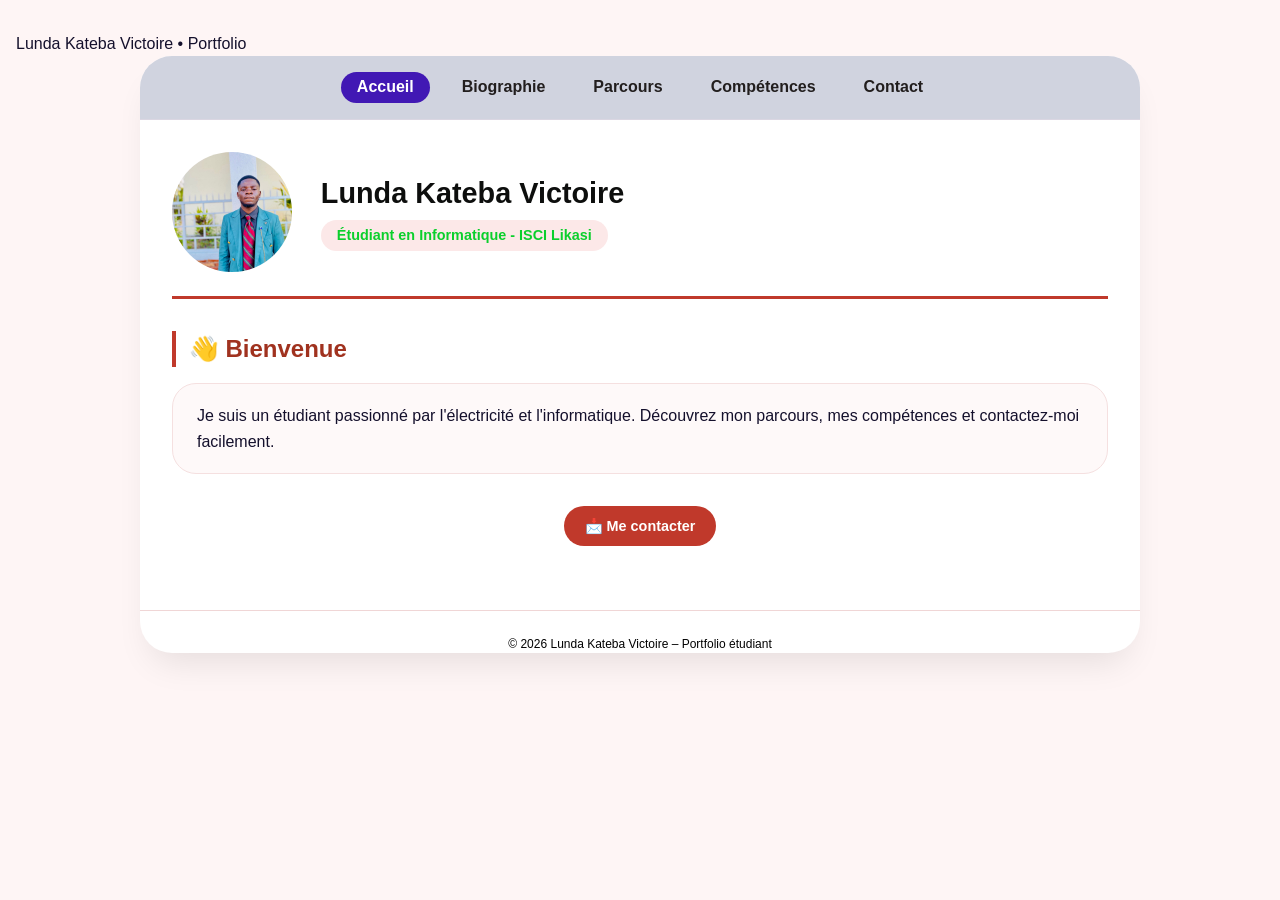
<file: index.html>
<!DOCTYPE html>
<html lang="fr">
<head>
    <meta charset="UTF-8">
    <meta name="viewport" content="width=device-width, initial-scale=1.0">
    <titlep>Lunda Kateba Victoire • Portfolio</title>
    <style>
        * {
            margin: 0;
            padding: 0;
            box-sizing: border-box;
        }
        body {
            background: #fef5f5;
            font-family: 'Inter', -apple-system, BlinkMacSystemFont, 'Segoe UI', Roboto, sans-serif;
            line-height: 1.5;
            padding: 2rem 1rem;
            color: #14102c;
        }
        .portfolio {
            max-width: 1000px;
            margin: 0 auto;
            background: white;
            border-radius: 32px;
            box-shadow: 0 20px 35px -12px rgba(0,0,0,0.1);
            overflow: hidden;
        }
        .inner {
            padding: 2rem;
        }
        /* Navigation */
        nav {
            background: #d0d3df;
            padding: 1rem 2rem;
            border-bottom: 1px solid #dad6e2;
            display: flex;
            flex-wrap: wrap;
            gap: 1rem;
            justify-content: center;
        }
        .nav-link {
            background: none;
            border: none;
            font-size: 1rem;
            font-weight: 600;
            padding: 0.4rem 1rem;
            border-radius: 40px;
            cursor: pointer;
            transition: 0.2s;
            font-family: inherit;
            color: #221e1e;
        }
        .nav-link:hover {
            background: #f0d6d6;
            color: #0b17b6;
        }
        .nav-link.active {
            background: #4118b4;
            color: white;
        }
        /* En-tête */
        .header {
            display: flex;
            align-items: center;
            gap: 1.8rem;
            flex-wrap: wrap;
            margin-bottom: 2rem;
            padding-bottom: 1.5rem;
            border-bottom: 3px solid #c0392b;
        }
        .photo {
            width: 120px;
            height: 120px;
            object-fit: cover;
            border-radius: 50%;
            border: 4px solid white;
            box-shadow: 0 8px 18px rgba(0,0,0,0.1);
            background: #fce8e8;
        }
        .title h1 {
            font-size: 1.8rem;
            font-weight: 700;
            color: #0d0e0d;
        }
        .badge {
            background: #fce8e8;
            color: #0bcf2c;
            padding: 0.3rem 1rem;
            border-radius: 40px;
            font-size: 0.9rem;
            font-weight: 600;
            display: inline-block;
            margin-top: 0.3rem;
        }
        /* Pages */
        .page {
            display: none;
        }
        .page.active-page {
            display: block;
        }
        .section-title {
            font-size: 1.5rem;
            font-weight: 600;
            color: #a0321f;
            margin: 1.5rem 0 1rem 0;
            border-left: 4px solid #c0392b;
            padding-left: 0.8rem;
        }
        .bio-text {
            background: #fef9f9;
            padding: 1.2rem 1.5rem;
            border-radius: 24px;
            border: 1px solid #f5e0e0;
            line-height: 1.6;
            font-size: 1rem;
        }
        .skills-wrapper {
            display: flex;
            flex-wrap: wrap;
            gap: 0.65rem;
            margin-top: 0.5rem;
        }
        .skill-chip {
            background: white;
            border: 1px solid #e6cbcb;
            padding: 0.4rem 1.1rem;
            border-radius: 60px;
            font-size: 0.85rem;
            font-weight: 500;
            color: #131212;
        }
        .contact-line {
            display: flex;
            align-items: center;
            gap: 0.75rem;
            margin-bottom: 1rem;
            flex-wrap: wrap;
        }
        .btn-whatsapp, .btn-sms {
            background: #07c410;
            color: white;
            border: none;
            padding: 0.7rem 1.3rem;
            border-radius: 60px;
            font-weight: 600;
            font-size: 0.9rem;
            display: inline-flex;
            align-items: center;
            gap: 8px;
            text-decoration: none;
            transition: 0.2s;
        }
        .btn-whatsapp:hover, .btn-sms:hover {
            background: #962d22;
        }
        /* Bouton "Me contacter" de l'accueil */
        .btn-mecontacter {
            background: #c0392b;
            color: white;
            border: none;
            padding: 0.7rem 1.3rem;
            border-radius: 60px;
            font-weight: 600;
            font-size: 0.9rem;
            display: inline-flex;
            align-items: center;
            gap: 8px;
            cursor: pointer;
            transition: 0.2s;
            font-family: inherit;
        }
        .btn-mecontacter:hover {
            background: #2fd80d;
        }
        .timeline-item {
            margin-bottom: 1.2rem;
        }
        .timeline-year {
            font-weight: 700;
            color: #c0392b;
            font-size: 0.85rem;
            text-transform: uppercase;
        }
        .timeline-desc {
            font-size: 0.98rem;
            margin-top: 0.2rem;
        }
        .download-btn {
            background: #a0531f;
            color: white !important;
            padding: 0.5rem 1.2rem;
            border-radius: 60px;
            text-decoration: none;
            display: inline-block;
            margin: 0.5rem 0;
        }
        .download-btn:hover {
            background: #10cf30;
        }
        .button-group {
            display: flex;
            flex-wrap: wrap;
            gap: 1rem;
            margin: 1.5rem 0;
        }
        .cv-help {
            font-size: 0.75rem;
            margin-top: 0.5rem;
        }
        .text-center {
            text-align: center;
            margin-top: 2rem;
        }
        footer {
            margin-top: 2rem;
            text-align: center;
            font-size: 0.75rem;
            color: #020202;
            border-top: 1px solid #f0d6d6;
            padding-top: 1.5rem;
        }
        @media (max-width: 700px) {
            .inner { padding: 1.2rem; }
            .header { flex-direction: column; text-align: center; }
        }
    </style>
</head>
<body>
<div class="portfolio">
    <nav>
        <button type="button" class="nav-link active" data-page="accueil">Accueil</button>
        <button type="button" class="nav-link" data-page="biographie">Biographie</button>
        <button type="button" class="nav-link" data-page="parcours">Parcours</button>
        <button type="button" class="nav-link" data-page="competences">Compétences</button>
        <button type="button" class="nav-link" data-page="contact">Contact</button>
    </nav>

    <div class="inner">
        <!-- En-tête commun -->
        <div class="header">
    <img src="photo_victoire.jpg" alt="Photo de Lunda Kateba Victoire" style="width:120px; height:120px; border-radius:50%; object-fit:cover;">
    
    <div class="title">
        <h1>Lunda Kateba Victoire</h1>
        <div class="badge">Étudiant en Informatique - ISCI Likasi</div>
    </div>
</div>

        <!-- PAGE ACCUEIL -->
        <div id="page-accueil" class="page active-page">
            <div class="section-title">👋 Bienvenue</div>
            <div class="bio-text">
                Je suis un étudiant passionné par l'électricité et l'informatique. Découvrez mon parcours, mes compétences et contactez-moi facilement.
            </div>
            <div class="text-center">
                <button type="button" class="btn-mecontacter" id="gotoContactBtn">📩 Me contacter</button>
            </div>
        </div>

        <!-- PAGE BIOGRAPHIE -->
        <div id="page-biographie" class="page">
            <div class="section-title">📖 Biographie</div>
            <div class="bio-text">
                Je suis un étudiant motivé, originaire de <strong>Vyombo</strong>, où j’ai commencé mon parcours scolaire en électricité (1ere jusqu'a 5e secondaire). Après avoir terminé mes études secondaires en électricité à <strong>IT Kalunga</strong>, je poursuis actuellement des études universitaires en <strong>informatique à ISCI Likasi</strong>. Passionné par les nouvelles technologies et le développement personnel, je cherche à acquérir des compétences solides pour contribuer au développement de ma communauté.
            </div>
        </div>

        <!-- PAGE PARCOURS -->
        <div id="page-parcours" class="page">
            <div class="section-title">📚 Mon parcours</div>
            <div class="timeline-item">
                <div class="timeline-year">2024 – aujourd’hui</div>
                <div class="timeline-desc">Études universitaires en <strong>Informatique</strong> – ISCI Likasi</div>
            </div>
            <div class="timeline-item">
                <div class="timeline-year">2022 – 2024</div>
                <div class="timeline-desc">Fin du secondaire (6e Électricité) – <strong>INSTITUT KALUNGA</strong> (diplômé)</div>
            </div>
            <div class="timeline-item">
                <div class="timeline-year">2016 – 2022</div>
                <div class="timeline-desc">Cycle secondaire – <strong>Vyombo</strong> (1ere jusqu'à 5e Électricité)</div>
            </div>
        </div>

        <!-- PAGE COMPÉTENCES -->
        <div id="page-competences" class="page">
            <div class="section-title">🧠 Compétences</div>
            <div class="skills-wrapper">
                <span class="skill-chip">⚡ Électricité (bases)</span>
                <span class="skill-chip">💻 Informatique de base</span>
                <span class="skill-chip">🤝 Travail en équipe</span>
                <span class="skill-chip">🗣️ Communication</span>
                <span class="skill-chip">🔧 Dépannage matériel</span>
                <span class="skill-chip">📚 Autodidacte</span>
            </div>
        </div>

        <!-- PAGE CONTACT -->
        <div id="page-contact" class="page">
            <div class="section-title">📞 Me contacter</div>
            <div class="contact-line"><span class="skill-chip">📱</span> <strong>+243 970 517 365</strong> (WhatsApp & SMS)</div>
            <div class="contact-line"><span class="skill-chip">📍</span> Likasi, RDC</div>
            <div class="contact-line"><span class="skill-chip">✉️</span> lundakateba8@gmail.com</div>
            
            <div class="button-group">
                <a href="https://wa.me/243970517365?text=Bonjour%20Victoire%2C%20je%20découvre%20ton%20portfolio%20et%20je%20souhaite%20échanger." 
                   class="btn-whatsapp" target="_blank" rel="noopener noreferrer">💬 WhatsApp</a>
                <a href="sms:+243970517365?body=Bonjour%20Victoire%2C%20je%20te%20contacte%20depuis%20ton%20portfolio." 
                   class="btn-sms" target="_blank" rel="noopener noreferrer">📱 Envoyer un SMS</a>
            </div>
            
            <div class="section-title">📎 Télécharger mon CV</div>
            <a href="mon-cv.pdf" download="CV_LUNDA_KATEBA_VICTOIRE.pdf" class="download-btn">📄 Télécharger le CV (PDF)</a>
            <p class="cv-help">Assurez-vous que le fichier <strong>mon-cv.pdf</strong> est dans le même dossier que cette page.</p>
        </div>
    </div>
    <footer>© 2026 Lunda Kateba Victoire – Portfolio étudiant</footer>
</div>

<script>
    // Gestion des onglets
    const navLinks = document.querySelectorAll('.nav-link');
    const pages = {
        accueil: document.getElementById('page-accueil'),
        biographie: document.getElementById('page-biographie'),
        parcours: document.getElementById('page-parcours'),
        competences: document.getElementById('page-competences'),
        contact: document.getElementById('page-contact')
    };

    function showPage(pageId) {
        Object.values(pages).forEach(page => page.classList.remove('active-page'));
        pages[pageId].classList.add('active-page');
        navLinks.forEach(btn => {
            if (btn.dataset.page === pageId) {
                btn.classList.add('active');
            } else {
                btn.classList.remove('active');
            }
        });
    }

    navLinks.forEach(btn => {
        btn.addEventListener('click', () => {
            const pageId = btn.dataset.page;
            if (pageId) showPage(pageId);
        });
    });

    const gotoContactBtn = document.getElementById('gotoContactBtn');
    if (gotoContactBtn) {
        gotoContactBtn.addEventListener('click', () => {
            showPage('contact');
        });
    }
</script>
</body>
</html>
</file>
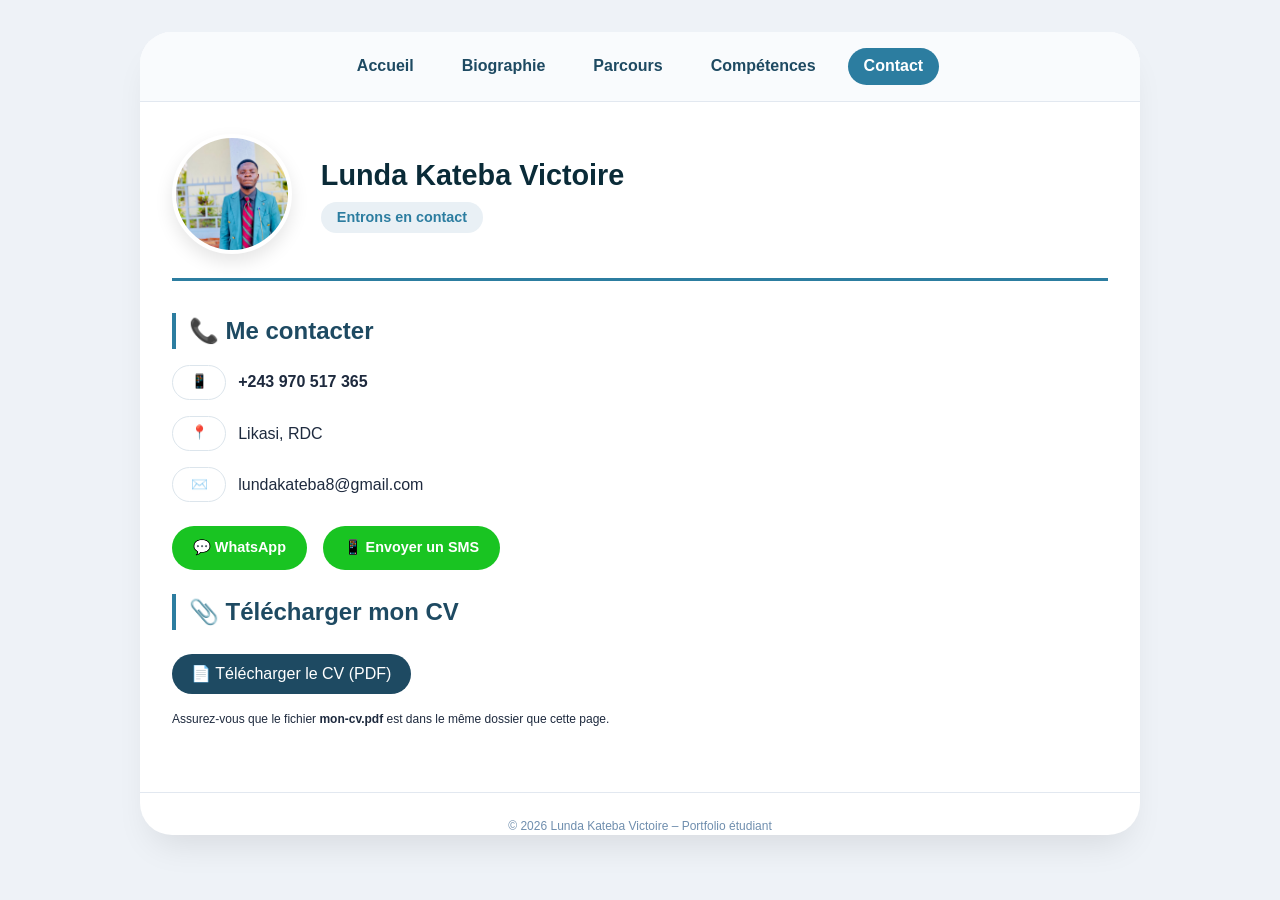
<file: contact.html>
<!DOCTYPE html>
<html lang="fr">
<head>
    <meta charset="UTF-8">
    <meta name="viewport" content="width=device-width, initial-scale=1.0">
    <title>Contact - Lunda Kateba Victoire</title>
    <link rel="stylesheet" href="style.css">
</head>
<body>
<div class="portfolio">
    <nav>
        <a href="index.html">Accueil</a>
        <a href="biographie.html">Biographie</a>
        <a href="parcours.html">Parcours</a>
        <a href="competences.html">Compétences</a>
        <a href="contact.html" class="active">Contact</a>
    </nav>
    <div class="inner">
        <div class="header">
            <img src="photo-victoire.jpg" alt="Victoire" class="photo" onerror="this.src='https://placehold.co/400x400?text=Photo'">
            <div class="title">
                <h1>Lunda Kateba Victoire</h1>
                <div class="badge">Entrons en contact</div>
            </div>
        </div>
        <div class="section-title">📞 Me contacter</div>
        <div class="contact-line"><span class="skill-chip">📱</span> <strong>+243 970 517 365</strong> </div>
        <div class="contact-line"><span class="skill-chip">📍</span> Likasi, RDC</div>
        <div class="contact-line"><span class="skill-chip">✉️</span> lundakateba8@gmail.com</div>
        
        <div class="button-group">
            <a href="https://wa.me/243970517365?text=Bonjour%20Victoire%2C%20je%20découvre%20ton%20portfolio%20et%20je%20souhaite%20échanger." 
               class="btn-whatsapp" target="_blank" rel="noopener noreferrer">💬 WhatsApp</a>
            <a href="sms:+243970517365?body=Bonjour%20Victoire%2C%20je%20te%20contacte%20depuis%20ton%20portfolio." 
               class="btn-sms" target="_blank" rel="noopener noreferrer">📱 Envoyer un SMS</a>
        </div>
        
        <div class="section-title">📎 Télécharger mon CV</div>
        <a href="mon-cv.pdf" download="CV_LUNDA_KATEBA_VICTOIRE.pdf" class="download-btn">📄 Télécharger le CV (PDF)</a>
        <p class="cv-help">Assurez-vous que le fichier <strong>mon-cv.pdf</strong> est dans le même dossier que cette page.</p>
    </div>
    <footer>© 2026 Lunda Kateba Victoire – Portfolio étudiant</footer>
</div>
</body>
</html>
</file>
<file: style.css>
* {
    margin: 0;
    padding: 0;
    box-sizing: border-box;
}

body {
    background: #eef2f7;
    font-family: 'Inter', -apple-system, BlinkMacSystemFont, 'Segoe UI', Roboto, sans-serif;
    line-height: 1.5;
    padding: 2rem 1rem;
    color: #1e2a3e;
}

.portfolio {
    max-width: 1000px;
    margin: 0 auto;
    background: white;
    border-radius: 32px;
    box-shadow: 0 20px 35px -12px rgba(0,0,0,0.1);
    overflow: hidden;
}

.inner {
    padding: 2rem;
}

/* Navigation */
nav {
    background: #f9fbfd;
    padding: 1rem 2rem;
    border-bottom: 1px solid #e2e8f0;
    display: flex;
    flex-wrap: wrap;
    gap: 1rem;
    justify-content: center;
}
nav a {
    text-decoration: none;
    color: #1e4a62;
    font-weight: 600;
    padding: 0.4rem 1rem;
    border-radius: 40px;
    transition: 0.2s;
}
nav a:hover {
    background: #e0e9f0;
    color: #0f3345;
}
nav a.active {
    background: #2c7da0;
    color: white;
}

/* En-tête avec photo */
.header {
    display: flex;
    align-items: center;
    gap: 1.8rem;
    flex-wrap: wrap;
    margin-bottom: 2rem;
    padding-bottom: 1.5rem;
    border-bottom: 3px solid #2c7da0;
}
.photo {
    width: 120px;
    height: 120px;
    object-fit: cover;
    border-radius: 50%;
    border: 4px solid white;
    box-shadow: 0 8px 18px rgba(0,0,0,0.1);
    background: #f4f9fe;
}
.title h1 {
    font-size: 1.8rem;
    font-weight: 700;
    color: #0a2b38;
}
.title .badge {
    background: #e9f0f5;
    color: #2c7da0;
    padding: 0.3rem 1rem;
    border-radius: 40px;
    font-size: 0.9rem;
    font-weight: 600;
    display: inline-block;
    margin-top: 0.3rem;
}

/* Sections de contenu */
.section-title {
    font-size: 1.5rem;
    font-weight: 600;
    color: #1e4a62;
    margin: 1.5rem 0 1rem 0;
    border-left: 4px solid #2c7da0;
    padding-left: 0.8rem;
}
.bio-text {
    background: #f9fbfd;
    padding: 1.2rem 1.5rem;
    border-radius: 24px;
    border: 1px solid #eef2f8;
    line-height: 1.6;
    font-size: 1rem;
}
.skills-wrapper {
    display: flex;
    flex-wrap: wrap;
    gap: 0.65rem;
    margin-top: 0.5rem;
}
.skill-chip {
    background: white;
    border: 1px solid #dce5ec;
    padding: 0.4rem 1.1rem;
    border-radius: 60px;
    font-size: 0.85rem;
    font-weight: 500;
    color: #1f5e7e;
}
.contact-line {
    display: flex;
    align-items: center;
    gap: 0.75rem;
    margin-bottom: 1rem;
    flex-wrap: wrap;
}
.btn-whatsapp {
    background: #25D366;
    color: white;
    border: none;
    padding: 0.7rem 1.3rem;
    border-radius: 60px;
    font-weight: 600;
    font-size: 0.9rem;
    display: inline-flex;
    align-items: center;
    gap: 8px;
    text-decoration: none;
    transition: 0.2s;
}
.btn-whatsapp:hover {
    background: #128C7E;
}
.timeline-item {
    margin-bottom: 1.2rem;
}
.timeline-year {
    font-weight: 700;
    color: #2c7da0;
    font-size: 0.85rem;
    text-transform: uppercase;
}
.timeline-desc {
    font-size: 0.98rem;
    margin-top: 0.2rem;
}
.download-btn {
    background: #1e4a62;
    color: white !important;
    padding: 0.5rem 1.2rem;
    border-radius: 60px;
    text-decoration: none;
    display: inline-block;
    margin: 0.5rem 0;
}
.download-btn:hover {
    background: #0f3345;
}
footer {
    margin-top: 2rem;
    text-align: center;
    font-size: 0.75rem;
    color: #6f8eae;
    border-top: 1px solid #e2e8f0;
    padding-top: 1.5rem;
}
@media (max-width: 700px) {
    .inner { padding: 1.2rem; }
    .header { flex-direction: column; text-align: center; }
}
/* Conteneur des boutons de contact */
.button-group {
    display: flex;
    flex-wrap: wrap;
    gap: 1rem;
    margin: 1.5rem 0;
}

/* Message d'aide pour le CV */
.cv-help {
    font-size: 0.75rem;
    margin-top: 0.5rem;
}

/* Centrage du contenu sur la page d'accueil (optionnel) */
.text-center {
    text-align: center;
    margin-top: 2rem;
}.btn-whatsapp, .btn-sms {
    background: #19c422;   /* rouge principal */
    color: white;
    border: none;
    padding: 0.7rem 1.3rem;
    border-radius: 60px;
    font-weight: 600;
    font-size: 0.9rem;
    display: inline-flex;
    align-items: center;
    gap: 8px;
    text-decoration: none;
    transition: 0.2s;
}
.btn-whatsapp:hover, .btn-sms:hover {
    background: #1bc71b;
}
</file>
